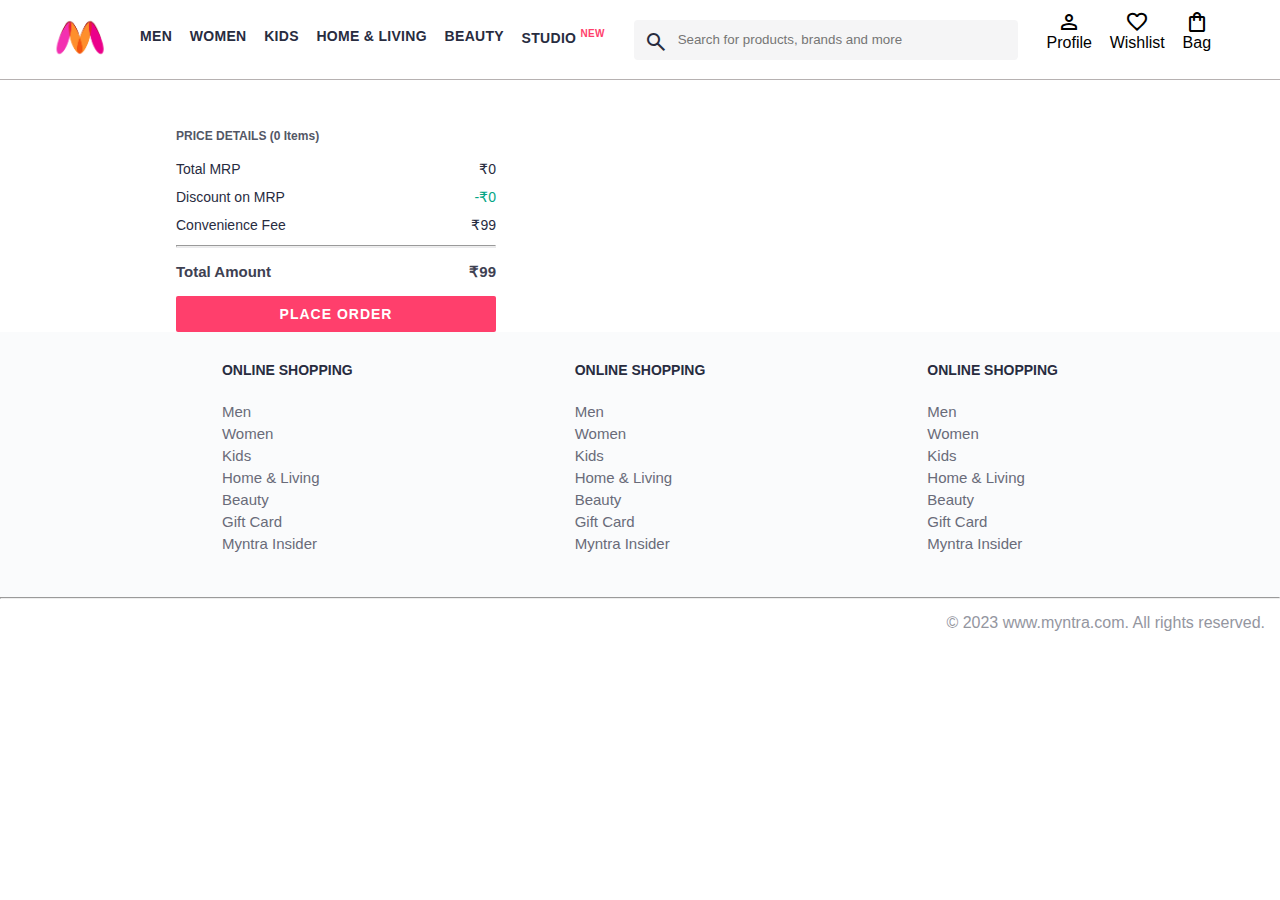
<file: Html/bag.html>
<!DOCTYPE html>
<html lang="en">
<head>
    <title>Myntra Clone</title>
    <link rel="stylesheet" href="../CSS/index.css">
    <link rel="stylesheet" href="../CSS/bag.css">
    <link rel="stylesheet" href="https://fonts.googleapis.com/css2?family=Material+Symbols+Outlined:opsz,wght,FILL,GRAD@20..48,100..700,0..1,-50..200" />
</head>
<body>
    <header>
        <div class="logo_container">
            <a href="#"><img class="myntra_home" src="../images/logo.png" alt="Myntra Home"></a>
        </div>
        <nav class="nav_bar">
            <a href="#">Men</a>
            <a href="#">Women</a>
            <a href="#">Kids</a>
            <a href="#">Home & Living</a>
            <a href="#">Beauty</a>
            <a href="#">Studio <sup>New</sup></a>
        </nav>
        <div class="search_bar">
            <span class="material-symbols-outlined search_icon">search</span>
            <input class="search_input" placeholder="Search for products, brands and more">
        </div>
        <div class="action_bar">
            <div class="action_container">
                <span class="material-symbols-outlined action_icon">person</span>
                <span class="action_name">Profile</span>
            </div>

            <div class="action_container">
                <span class="material-symbols-outlined action_icon">favorite</span>
                <span class="action_name">Wishlist</span>
            </div>

            <div class="action_container">
                <span class="material-symbols-outlined action_icon">shopping_bag</span>
                <span class="action_name">Bag</span>
                <span class="bag-item-count">0</span>
            </div>
        </div>
    </header>
    <main>
      <div class="bag-page">
        <div class="bag-items-container">
        </div>
        <div class="bag-summary">
        </div>

      </div>
    </main>
    <footer>
        <div class="footer_container">
            <div class="footer_column">
                <h3>ONLINE SHOPPING</h3>

                <a href="#">Men</a>
                <a href="#">Women</a>
                <a href="#">Kids</a>
                <a href="#">Home & Living</a>
                <a href="#">Beauty</a>
                <a href="#">Gift Card</a>
                <a href="#">Myntra Insider</a>
            </div>

            <div class="footer_column">
                <h3>ONLINE SHOPPING</h3>

                <a href="#">Men</a>
                <a href="#">Women</a>
                <a href="#">Kids</a>
                <a href="#">Home & Living</a>
                <a href="#">Beauty</a>
                <a href="#">Gift Card</a>
                <a href="#">Myntra Insider</a>
            </div>

            <div class="footer_column">
                <h3>ONLINE SHOPPING</h3>

                <a href="#">Men</a>
                <a href="#">Women</a>
                <a href="#">Kids</a>
                <a href="#">Home & Living</a>
                <a href="#">Beauty</a>
                <a href="#">Gift Card</a>
                <a href="#">Myntra Insider</a>
            </div>
        </div>
        <hr>

        <div class="copyright">
            © 2023 www.myntra.com. All rights reserved.
        </div>
    </footer>
    <script src="../Javascript/item.js"></script>
    <script src="../Javascript/index.js"></script>
    <script src="../Javascript/bag.js"></script>
</body>
</html>
</file>
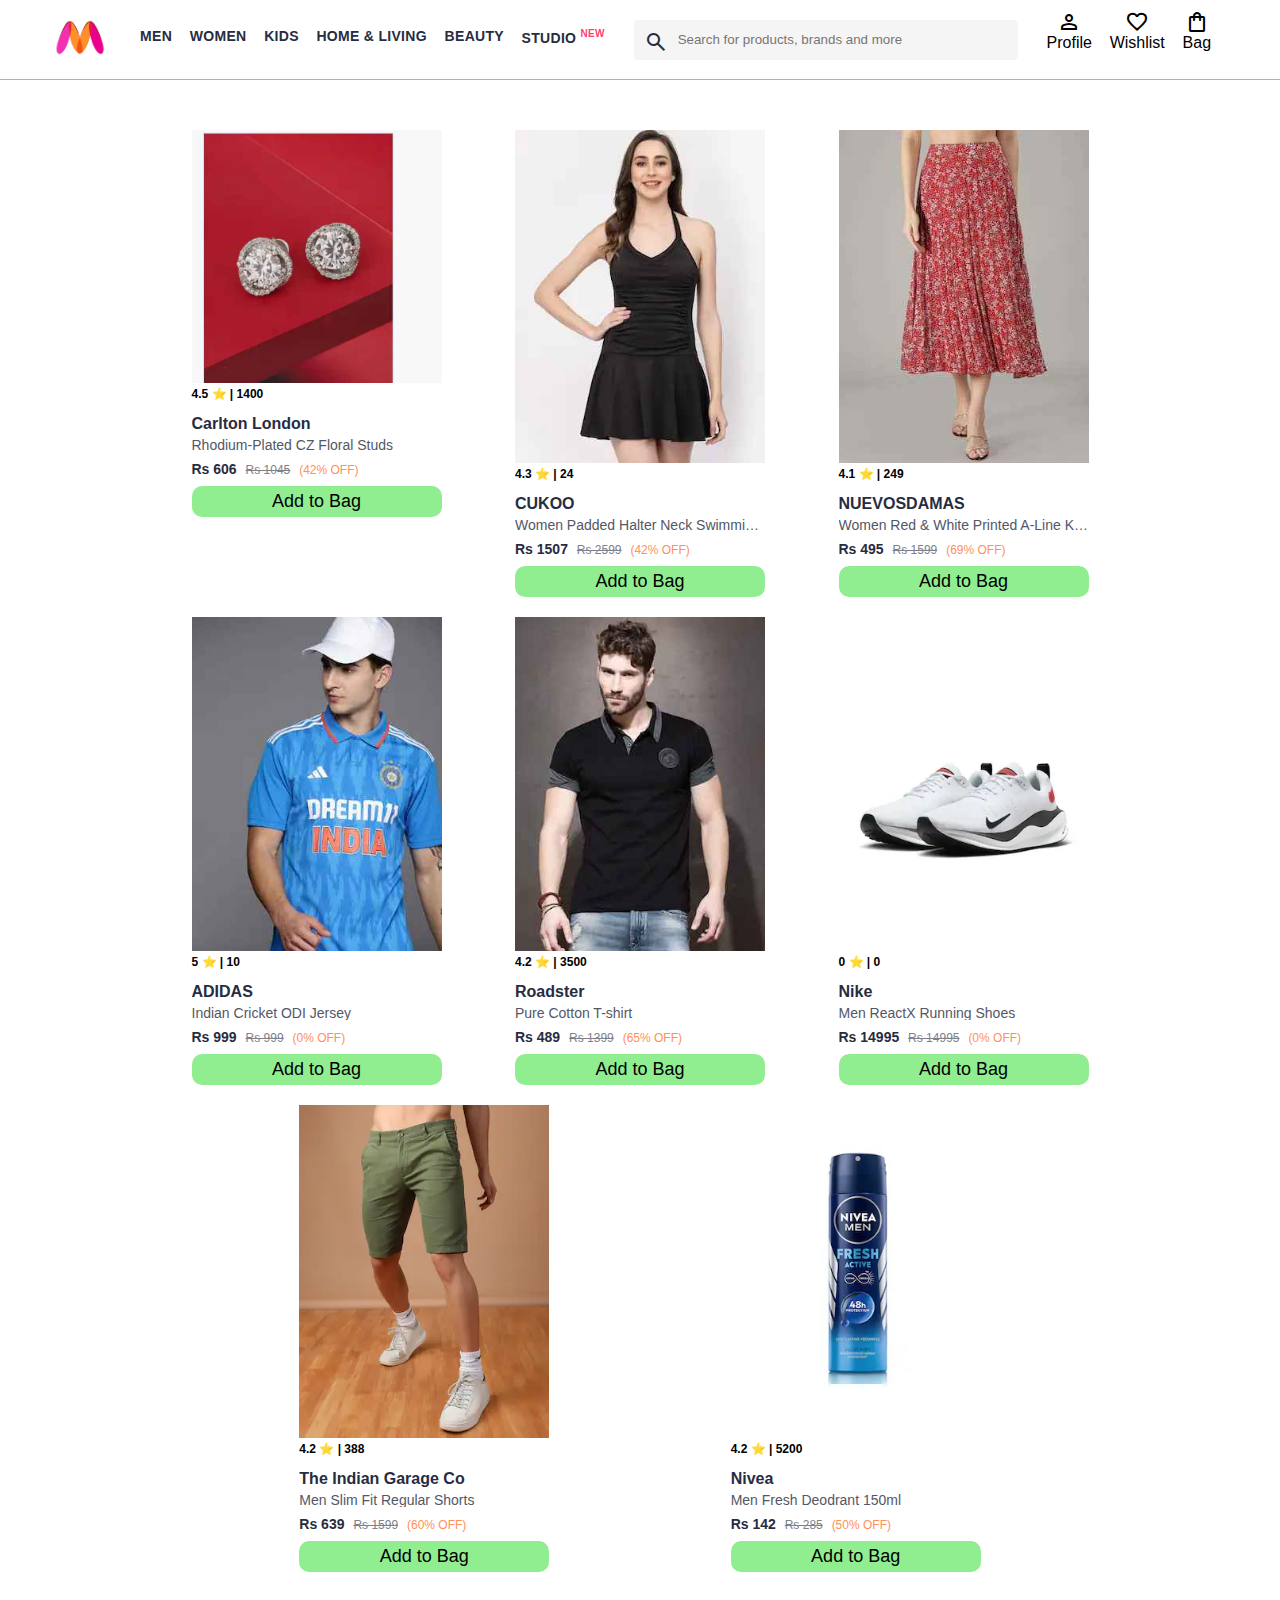
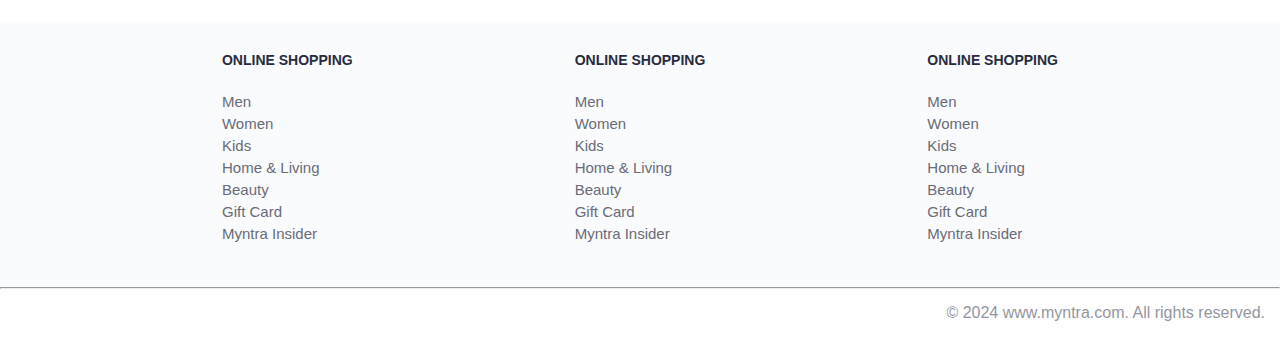
<file: Html/men.html>
<!DOCTYPE html>
<html lang="en">
<head>
    <title>Myntra Functional Clone</title>
    <link rel="stylesheet" href="/CSS/index.css">
    <link rel="stylesheet" href="https://fonts.googleapis.com/css2?family=Material+Symbols+Outlined:opsz,wght,FILL,GRAD@20..48,100..700,0..1,-50..200" />
</head>
<body>
    <header>
        <div class="logo_container">
            <a href="#"><img class="myntra_home" src="/images/logo.png" alt="Myntra Home"></a>
        </div>
        <nav class="nav_bar">
            <a href="#">Men</a>
            <a href="#">Women</a>
            <a href="#">Kids</a>
            <a href="#">Home & Living</a>
            <a href="#">Beauty</a>
            <a href="#">Studio <sup>New</sup></a>
        </nav>
        <div class="search_bar">
            <span class="material-symbols-outlined search_icon">search</span>
            <input class="search_input" placeholder="Search for products, brands and more">
        </div>
        <div class="action_bar">
            <div class="action_container">
                <span class="material-symbols-outlined action_icon">person</span>
                <span class="action_name">Profile</span>
            </div>

            <div class="action_container">
                <span class="material-symbols-outlined action_icon">favorite</span>
                <span class="action_name">Wishlist</span>
            </div>

            <a class="action_container" href="/Html/bag.html">
                <span class="material-symbols-outlined action_icon">shopping_bag</span>
                <span class="action_name">Bag</span>
                <span class="bag-item-count">0</span>
            </a>
        </div>
    </header>
    <main>
        <div class="items-container">
        </div>
    </main>
    <footer>
        <div class="footer_container">
            <div class="footer_column">
                <h3>ONLINE SHOPPING</h3>

                <a href="#">Men</a>
                <a href="#">Women</a>
                <a href="#">Kids</a>
                <a href="#">Home & Living</a>
                <a href="#">Beauty</a>
                <a href="#">Gift Card</a>
                <a href="#">Myntra Insider</a>
            </div>

            <div class="footer_column">
                <h3>ONLINE SHOPPING</h3>

                <a href="#">Men</a>
                <a href="#">Women</a>
                <a href="#">Kids</a>
                <a href="#">Home & Living</a>
                <a href="#">Beauty</a>
                <a href="#">Gift Card</a>
                <a href="#">Myntra Insider</a>
            </div>

            <div class="footer_column">
                <h3>ONLINE SHOPPING</h3>

                <a href="#">Men</a>
                <a href="#">Women</a>
                <a href="#">Kids</a>
                <a href="#">Home & Living</a>
                <a href="#">Beauty</a>
                <a href="#">Gift Card</a>
                <a href="#">Myntra Insider</a>
            </div>
        </div>
        <hr>

        <div class="copyright">
            © 2024 www.myntra.com. All rights reserved.
        </div>
    </footer>
    <script src="/Javascript/item.js"></script>
    <script src="/Javascript/index.js"></script>
</body>
</html>
</file>
<file: CSS/index.css>
/***************** Item Page CSS **************************/
/*.action_container {
    text-decoration: none;
}
a.action_container:link {
    color:black;
}
.item-details {
    cursor: pointer;
    width: 250px;
    margin: 10px;
}
.stars {
    font-size: 12px;
    font-weight: 700;
    text-align: left;
}
.company {
    font-size: 18px;
    font-weight: 700;
    line-height: 1;
    color: #282c3f;
    margin-bottom: 6px;
    overflow: hidden;
    text-overflow: ellipsis;
    white-space: nowrap;
    margin-top: 20px;
}
.item-name {
    color: #535766;
    font-size: 16px;
    line-height: 1;
    margin-bottom: 0;
    margin-top: 0;
    overflow: hidden;
    text-overflow: ellipsis;
    white-space: nowrap;
    font-weight: 400;
    display: block;
}
.price-container {
    margin-top: 10px;
}
.current-price {
    font-size: 14px;
    font-weight: 700;
    color: #282c3f;
}
.original-price {
    text-decoration: line-through;
    color: #7e818c;
    font-weight: 400;
    margin-left: 5px;
    font-size: 12px;
}
.discount-percentage {
    color: #ff905a;
    font-weight: 400;
    font-size: 12px;
    margin-left: 5px;
}
.btn-bag {
    background-color: lightgreen;
    border: none;
    padding: 5px 15px;
    border-radius: 10px;
    width: 100%;
    margin-top: 7px;
    font-size: 20px;
    cursor: pointer;
}
.bag-items {
    background-color: #f16565;
    white-space: nowrap;
    text-align: center;
    line-height: 18px;
    padding: 0 6px;
    height: 18px;
    position: relative;
    border-radius: 50%;
    font-size: 12px;
    color: #fff;
    left: 13px;
    top: -44px;
    font-weight: 700;
    cursor: pointer;
}*/

* {
  margin: 0;
  padding: 0;
  font-family: Assistant,-apple-system,BlinkMacSystemFont,Segoe UI,Roboto,Helvetica,Arial,sans-serif;
  box-sizing: border-box;
}
header {
  display: flex;
  background-color: #ffffff;
  height: 80px;
  justify-content: space-between;
  align-items: center;
  border-bottom: 1px solid #b6b1b1;
}
.myntra_home {
  height: 45px;
}
.logo_container {
  margin-left: 4%;
}
.action_bar {
  margin-right: 4%;
}
.nav_bar {
  display: flex;
  min-width: 500px;
  justify-content: space-evenly;
}
.nav_bar a {
  font-size: 14px;
  letter-spacing: .3px;
  color: #282c3f;
  font-weight: 700;
  text-transform: uppercase;
  text-decoration: none;
  padding: 28px 0;
  border-bottom: 5px solid #ffffff;
}
.nav_bar a:hover {
  border-bottom: 4px solid #f54e77;
}

.nav_bar a sup {
  color: #ff3f6c;
  font-size: 10px;
}

.search_bar {
  height: 40px;
  min-width: 200px;
  width: 30%;
  display: flex;
  align-items: center;
}
.search_icon {
  box-sizing: content-box;
  height: 20px;
  padding: 10px;

  background-color: #f5f5f6;
  color: #282c3f;
  font-weight: 300;
  border-radius: 4px 0 0 4px;
}
.search_input {
  color: #696e79;
  background-color: #f5f5f6;
  flex-grow: 1;
  height: 40px;
  border: 0;
  border-radius: 0 4px 4px 0;
}

.action_bar {
  display: flex;
  min-width: 200px;
  justify-content: space-evenly;
}

.action_container {
  display: flex;
  flex-direction: column;
  align-items: center;
}

/* Main section */
.banner_container {
  margin: 40px 0;
}
.banner_image {
  width: 100%;
}

.category_heading {
  text-transform: uppercase;
  color: #3e4152;
  letter-spacing: .15em;
  font-size: 1.8em;
  margin: 50px 0 10px 30px;
  max-height: 5em;
  font-weight: 700;
}

.category-items, .items-container {
  width: 80%;
  margin: 50px 10%;
  display: flex;
  flex-wrap: wrap;
  justify-content: space-evenly;
}

.sale_item {
  width: 250px;
}

.footer_container {
  padding: 30px 0px 40px 0px;
  background: #FAFBFC;
  display: flex;
  justify-content: space-evenly;
}

.footer_column {
  display: flex;
  flex-direction: column;
}

.footer_column h3 {
  color: #282c3f;
  font-size: 14px;
  margin-bottom: 25px;
}

.footer_column a {
  color: #696b79;
  font-size: 15px;
  text-decoration: none;
  padding-bottom: 5px;
}

.copyright {
  color: #94969f;
  text-align: end;
  padding: 15px;
}

.items-container {
  width: 80%;
  margin: 40px 10%;
}
.item-container {
  width: 250px;
  margin: 10px;
}
.item-image {
  width: 100%;
}
.rating {
  font-size: 12px;
  font-weight: 700;
}
.company-name {
  margin-top: 15px;
  font-size: 16px;
  font-weight: 700;
  line-height: 1;
  color: #282c3f;
  margin-bottom: 6px;
  overflow: hidden;
  text-overflow: ellipsis;
  white-space: nowrap;
}
.item-name {
  color: #535766;
  font-size: 14px;
  line-height: 1;
  margin-bottom: 0;
  margin-top: 0;
  overflow: hidden;
  text-overflow: ellipsis;
  white-space: nowrap;
  font-weight: 400;
  display: block;
}
.price {
  margin-top: 10px;
  font-size: 14px;
  line-height: 15px;
  color: #282c3f;
  white-space: nowrap;
}
.current-price {
  font-size: 14px;
  font-weight: 700;
  color: #282c3f;
}
.original-price {
  text-decoration: line-through;
  color: #7e818c;
  font-weight: 400;
  margin-left: 5px;
  font-size: 12px;
}
.discount {
  color: #ff905a;
  font-weight: 400;
  font-size: 12px;
  margin-left: 5px;
}
.btn-add-bag {
  margin-top: 8px;
  font-size: 18px;
  width: 100%;
  background-color: lightgreen;
  border: none;
  padding: 5px 15px;
  border-radius: 10px;
  cursor: pointer;
}
.bag-item-count {
  background-color: #f16565;
  white-space: nowrap;
  text-align: center;
  line-height: 18px;
  padding: 0 6px;
  height: 18px;
  position: relative;
  border-radius: 50%;
  font-size: 12px;
  color: #fff;
  left: 13px;
  top: -44px;
  font-weight: 700;
  cursor: pointer;
}
.action_container {
  text-decoration: none;
}
a.action_container:link {
  color:black;
}
</file>
<file: CSS/bag.css>
bag-items-container {
  display: inline-block;
  width: 64%;
  padding-right: 20px;
  border-right: 1px solid #eaeaec;
  padding-top: 32px;
  color: #282c3f;
  font-size: 13px;
  line-height: 1.42857143;
}

.bag-page {
  width: 75%;
  margin-left: 12.5%;
}

.bag-summary {
  vertical-align: top;
  display: inline-block;
  width: 35%;
  padding: 24px 0 0 16px;
  color: #282c3f;
  font-size: 13px;
  line-height: 1.42857143;
}

.bag-details-container {
  margin-bottom: 16px;
}

.price-header {
  font-size: 12px;
  font-weight: 700;
  margin: 24px 0 16px;
  color: #535766;
}

.price-item {
  margin-bottom: 12px;
  line-height: 16px;
  font-size: 14px;
  color: #282c3f;
}

.price-item-value {
  float: right;
}

.priceDetail-base-discount {
  color: #03a685;
}

.price-footer {
  font-weight: 700;
  font-size: 15px;
  padding-top: 16px;
  border-top: 1px solid #eaeaec;
  color: #3e4152;
  line-height: 16px;
}

.btn-place-order {
  width: 100%;
  letter-spacing: 1px;
  font-size: 14px;
  font-weight: 600;
  border-radius: 2px;
  border-width: 0px;
  padding: 10px 16px;
  background-color: rgb(255, 63, 108);
  color: rgb(255, 255, 255);
  cursor: pointer;
}

.bag-item-container {
  margin-bottom: 8px;
  background: #fff;
  font-size: 14px;
  border: 1px solid #eaeaec;
  border-radius: 4px;
  position: relative;
  padding: 12px 12px 0;
}

.item-left-part {
  position: absolute;
  background: rgb(255, 242, 223);
  height: 148px;
  width: 111px;
}

.item-right-part {
  padding-left: 12px;
  position: relative;
  min-height: 148px;
  margin-left: 111px;
  margin-bottom: 12px;
}

.bag-item-img {
  width: 100%;
}

.return-period {
  display: inline-flex;
  font-size: 14px;
  padding-top: 8px;
}

.return-period-days {
  font-weight: 700;
  margin-right: 4px;
}

.delivery-details {
  margin-top: 5px;
  color: #282c3f;
  font-size: 12px;
  letter-spacing: -.1px;
  margin-bottom: 8px;
  line-height: 15px;
}

.delivery-details-days {
  color: #03a685;
}

.remove-from-cart {
  position: absolute;
  font-size: 25px;
  top: 10px;
  right: 18px;
  width: 14px;
  height: 14px;
  cursor: pointer;
}
</file>
